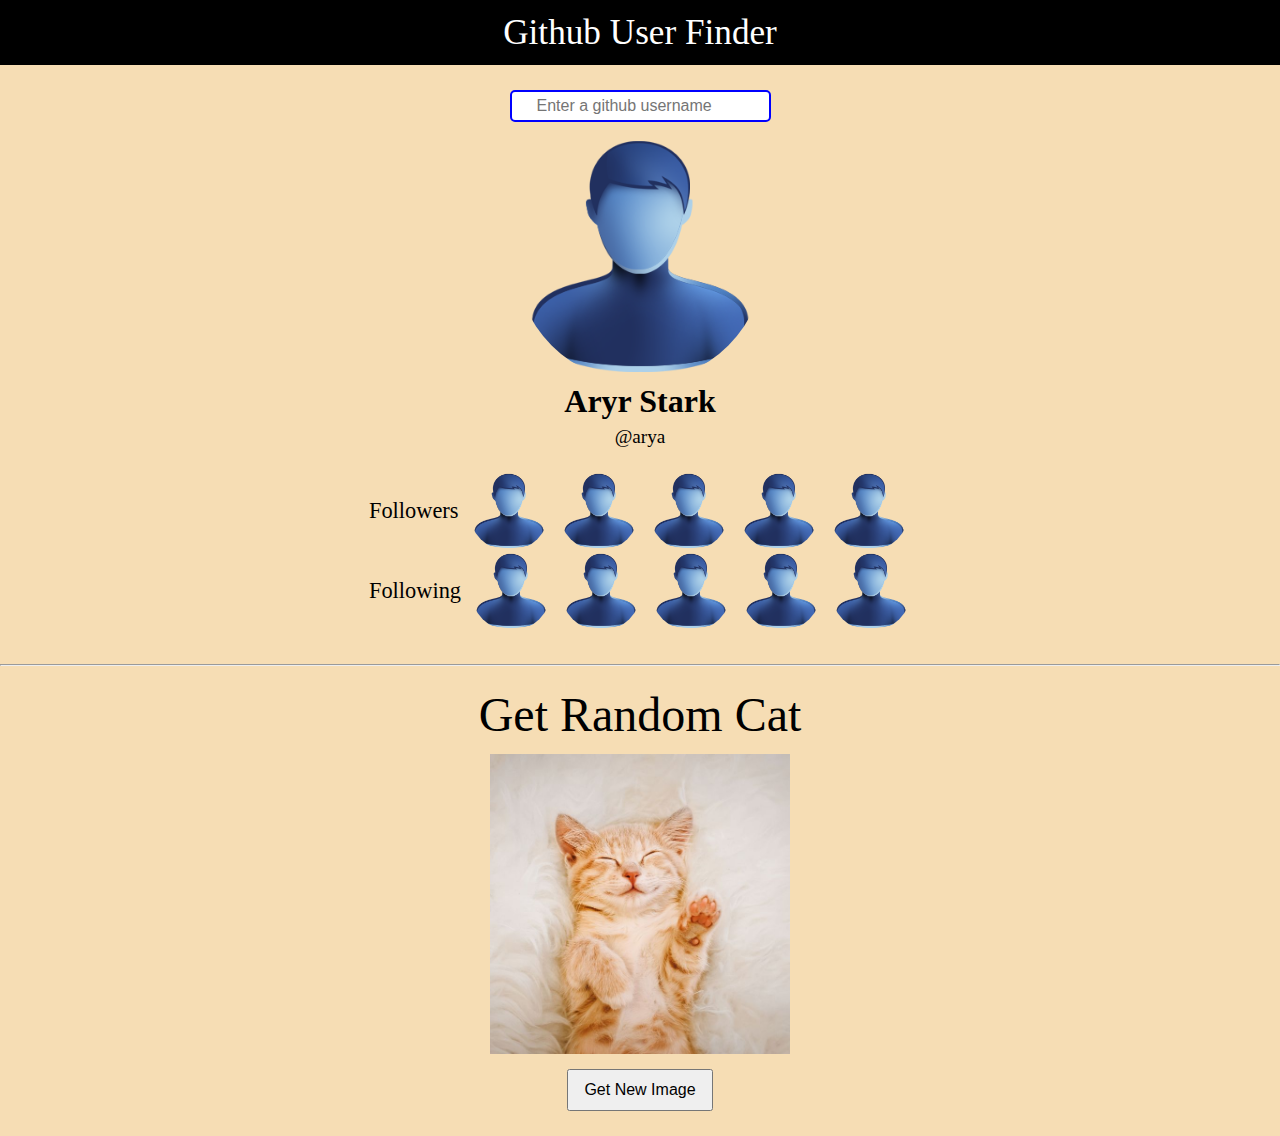
<file: block-BJaajt/code/index.html>
<!DOCTYPE html>
<html lang="en">
<head>
    <meta charset="UTF-8">
    <meta http-equiv="X-UA-Compatible" content="IE=edge">
    <meta name="viewport" content="width=device-width, initial-scale=1.0">
    <title>Fetching Data</title>
    <!-- CSS -->
    <link rel="stylesheet" href="style.css" />
</head>
<body>
    <header>Github User Finder</header>
    <main>
        <input type="text" placeholder="Enter a github username">
        <div class="info">
            <img src="images/person.png" alt="">
            <h3>Aryr Stark</h3>
            <p>@arya</p>
        </div>
        <div class="details">
            <div class="list">
                <p>Followers</p>
                <ul class="followers">
                    <li>
                        <img src="images/person.png" alt="">
                    </li>
                    <li>
                        <img src="images/person.png" alt="">
                    </li>
                    <li>
                        <img src="images/person.png" alt="">
                    </li>
                    <li>
                        <img src="images/person.png" alt="">
                    </li>
                    <li>
                        <img src="images/person.png" alt="">
                    </li>
                </ul>
            </div>
            <div class="list">
                <p>Following</p>
                <ul class="following">
                    <li>
                        <img src="images/person.png" alt="">
                    </li>
                    <li>
                        <img src="images/person.png" alt="">
                    </li>
                    <li>
                        <img src="images/person.png" alt="">
                    </li>
                    <li>
                        <img src="images/person.png" alt="">
                    </li>
                    <li>
                        <img src="images/person.png" alt="">
                    </li>
                </ul>
            </div>
        </div>  
    </main>
    <hr />
    <div class="cats">
        <h3>Get Random Cat</h3>
        <img src="images/cat.jpeg" alt="">
        <button>Get New Image</button>
    </div>
    <script src="./index.js"></script>
</body>
</html>
</file>
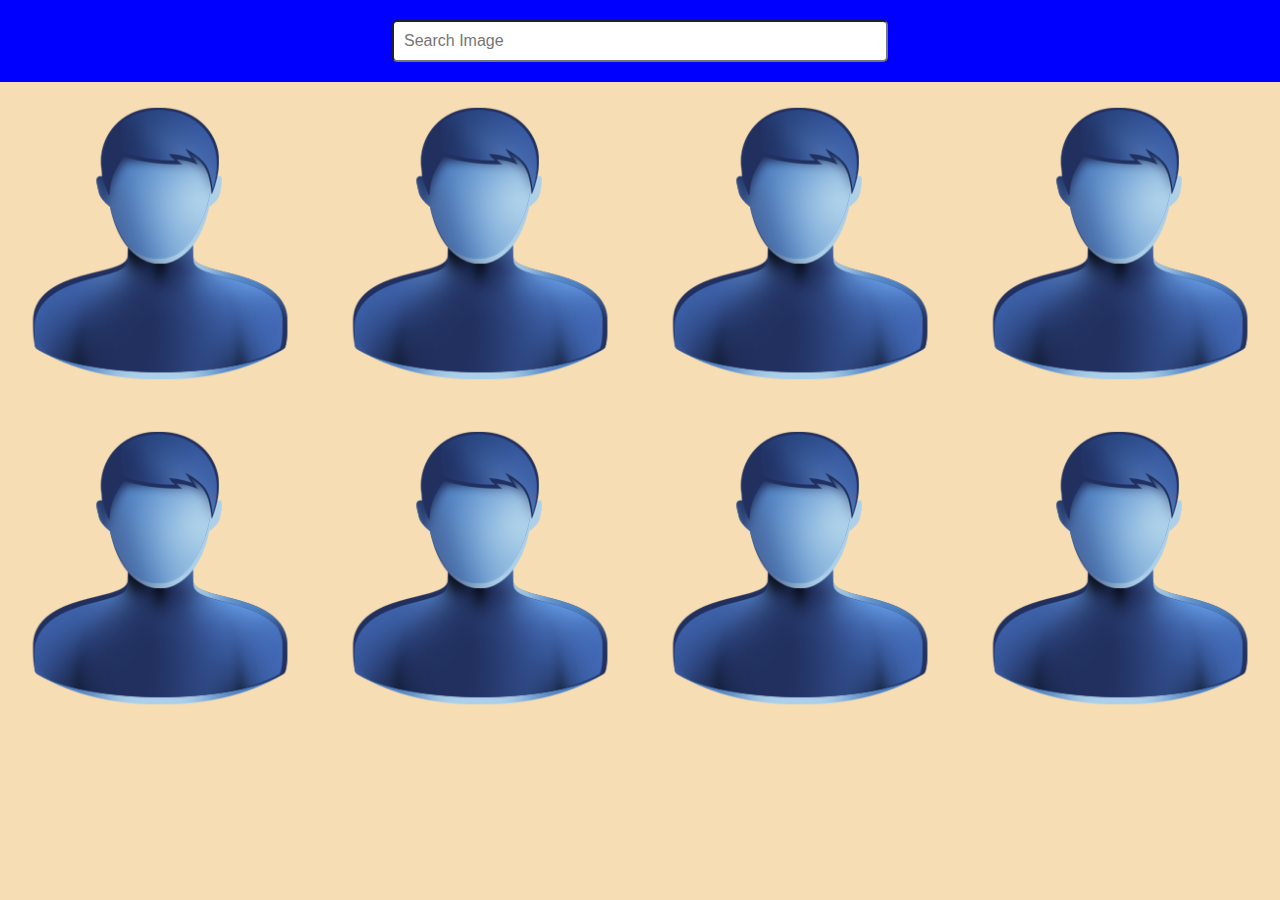
<file: block-BJaaju/code/index.html>
<!DOCTYPE html>
<html lang="en">
<head>
    <meta charset="UTF-8">
    <meta http-equiv="X-UA-Compatible" content="IE=edge">
    <meta name="viewport" content="width=device-width, initial-scale=1.0">
    <title>Image Search App</title>
    <!-- CSS -->
    <link rel="stylesheet" href="style.css" />
</head>
<body>
    <div class="input">
        <input type="text" placeholder="Search Image">
    </div>
    <div class="img-div">
        <li>
            <img src="img/face-icon-png-4282.png" alt="">
        </li>
        <li>
            <img src="img/face-icon-png-4282.png" alt="">
        </li>
        <li>
            <img src="img/face-icon-png-4282.png" alt="">
        </li>
        <li>
            <img src="img/face-icon-png-4282.png" alt="">
        </li>
        <li>
            <img src="img/face-icon-png-4282.png" alt="">
        </li>
        <li>
            <img src="img/face-icon-png-4282.png" alt="">
        </li>
        <li>
            <img src="img/face-icon-png-4282.png" alt="">
        </li>
        <li>
            <img src="img/face-icon-png-4282.png" alt="">
        </li>
    </div>
    <script src="index.js"></script>
</body>
</html>
</file>
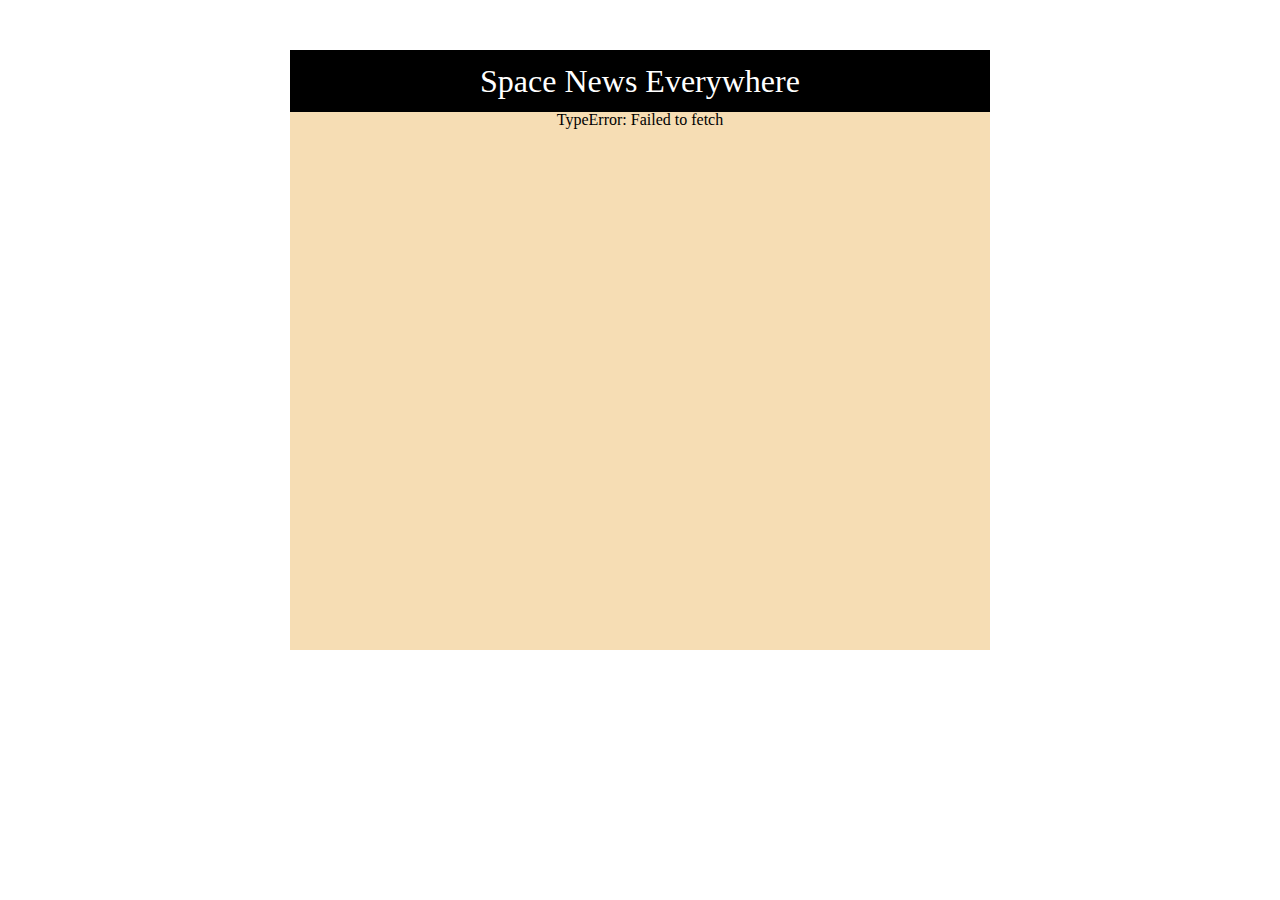
<file: block-BJaajw/code/index.html>
<!DOCTYPE html>
<html lang="en">
<head>
    <meta charset="UTF-8">
    <meta http-equiv="X-UA-Compatible" content="IE=edge">
    <meta name="viewport" content="width=device-width, initial-scale=1.0">
    <title>Fetching Data</title>
    <!-- CSS -->
    <link rel="stylesheet" href="style.css" />
</head>
<body>
    <main>
        <header>Space News Everywhere</header>
        <div class="error-message"></div>
        <div class="main">
            <select name="" id="options" >
                <option value="">Select a news source</option>
                <!--
                <option value="css">css</option>
                -->
            </select>
            <div class="news">
                <!--
                <section>
                    <img src="./img/face-icon-png-4282.png" alt="">
                    <div>
                        <h2>prabhat</h2>
                        <p>i have to study</p>
                        <a href="https://api.spaceflightnewsapi.net/v3/articles?_limit=30">Read More</a>
                    </div>
                </section>
                -->
            </div>
        </div>
    </main>
    <script src="index.js"></script>
</body>
</html>
</file>
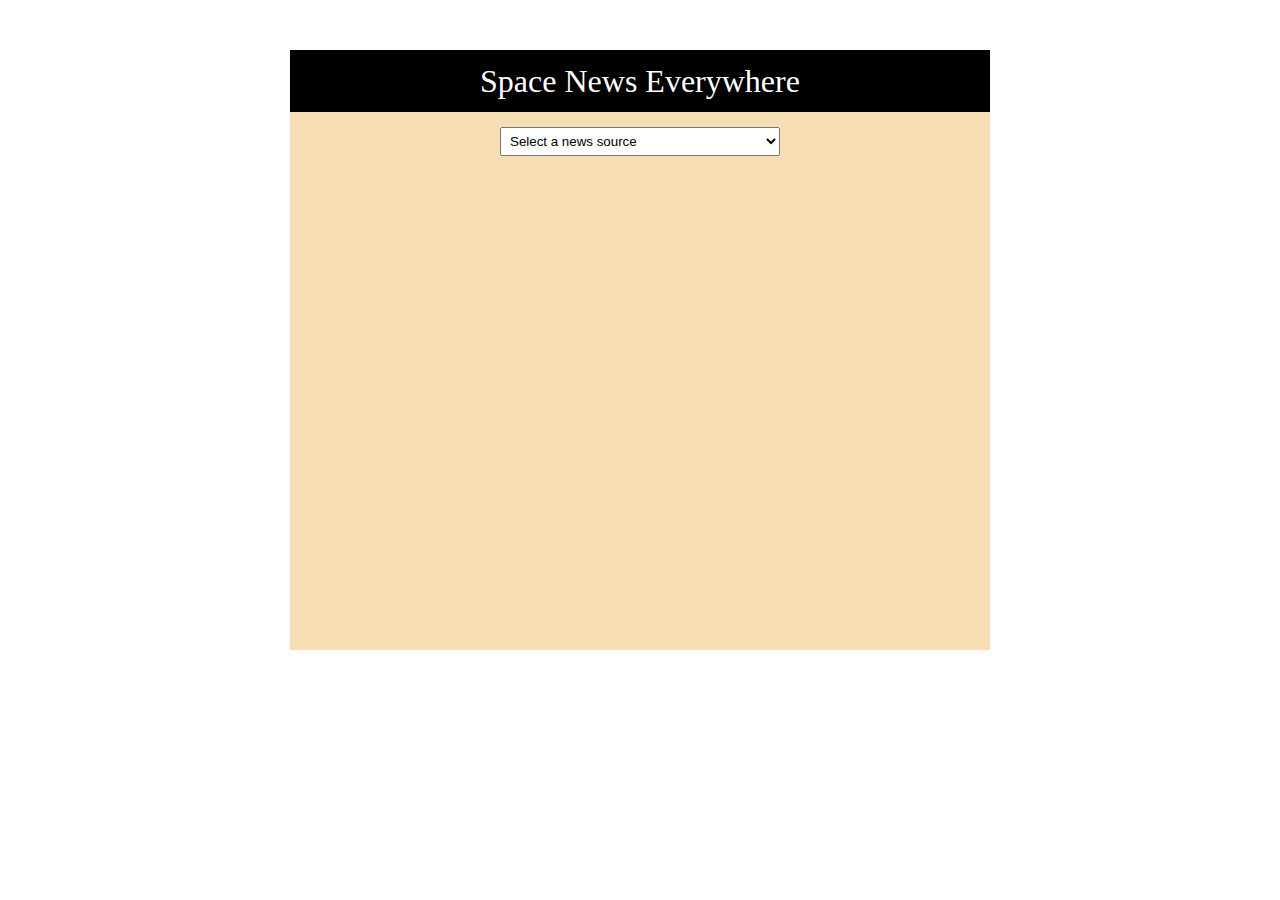
<file: block-BJaake/code/index.html>
<!DOCTYPE html>
<html lang="en">
<head>
    <meta charset="UTF-8">
    <meta http-equiv="X-UA-Compatible" content="IE=edge">
    <meta name="viewport" content="width=device-width, initial-scale=1.0">
    <title>Fetching Data</title>
    <!-- CSS -->
    <link rel="stylesheet" href="style.css" />
</head>
<body>
    <main>
        <header>Space News Everywhere</header>
        <select name="" id="options" >
            <option value="">Select a news source</option>
            <!--
            <option value="css">css</option>
            -->
        </select>
        <div class="news">
            <!--
            <section>
                <img src="./img/face-icon-png-4282.png" alt="">
                <div>
                    <h2>prabhat</h2>
                    <p>i have to study</p>
                    <a href="https://api.spaceflightnewsapi.net/v3/articles?_limit=30">Read More</a>
                </div>
            </section>
            -->
        </div>
    </main>
    <script src="index.js"></script>
</body>
</html>
</file>
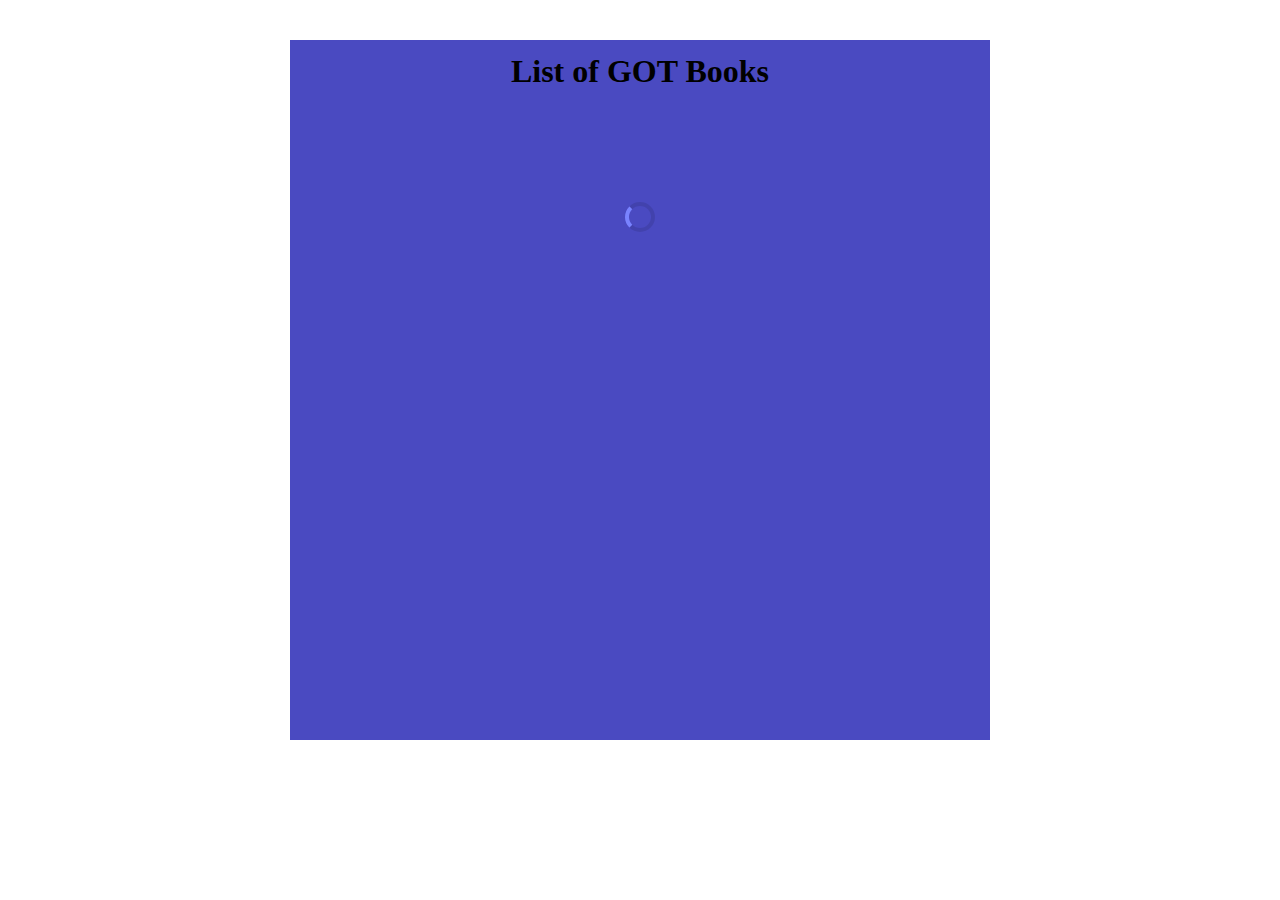
<file: block-BJaakg/code/index.html>
<!DOCTYPE html>
<html lang="en">
<head>
    <meta charset="UTF-8">
    <meta http-equiv="X-UA-Compatible" content="IE=edge">
    <meta name="viewport" content="width=device-width, initial-scale=1.0">
    <title>GOT</title>
    <!-- CSS -->
    <link rel="stylesheet" href="style.css" />
</head>
<body>
    <div class="list-of-book">
        <header>List of GOT Books</header>
        <div class="loadding">

        </div>
        <div class="characters">
            <header class="characters-div">
                <h2>Characters list</h2>
                <p class="button">close</p>
            </header>
            <div class="allcharacters">

            </div>
        </div>
        <div class="all-books">
            <!--
            <div>
                <h2>prabhat</h2>
                <p>pk</p>
                <a href="">show</a>
            </div>
            -->
        </div>
    </div>
    <script src="index.js"></script>
</body>
</html>
</file>
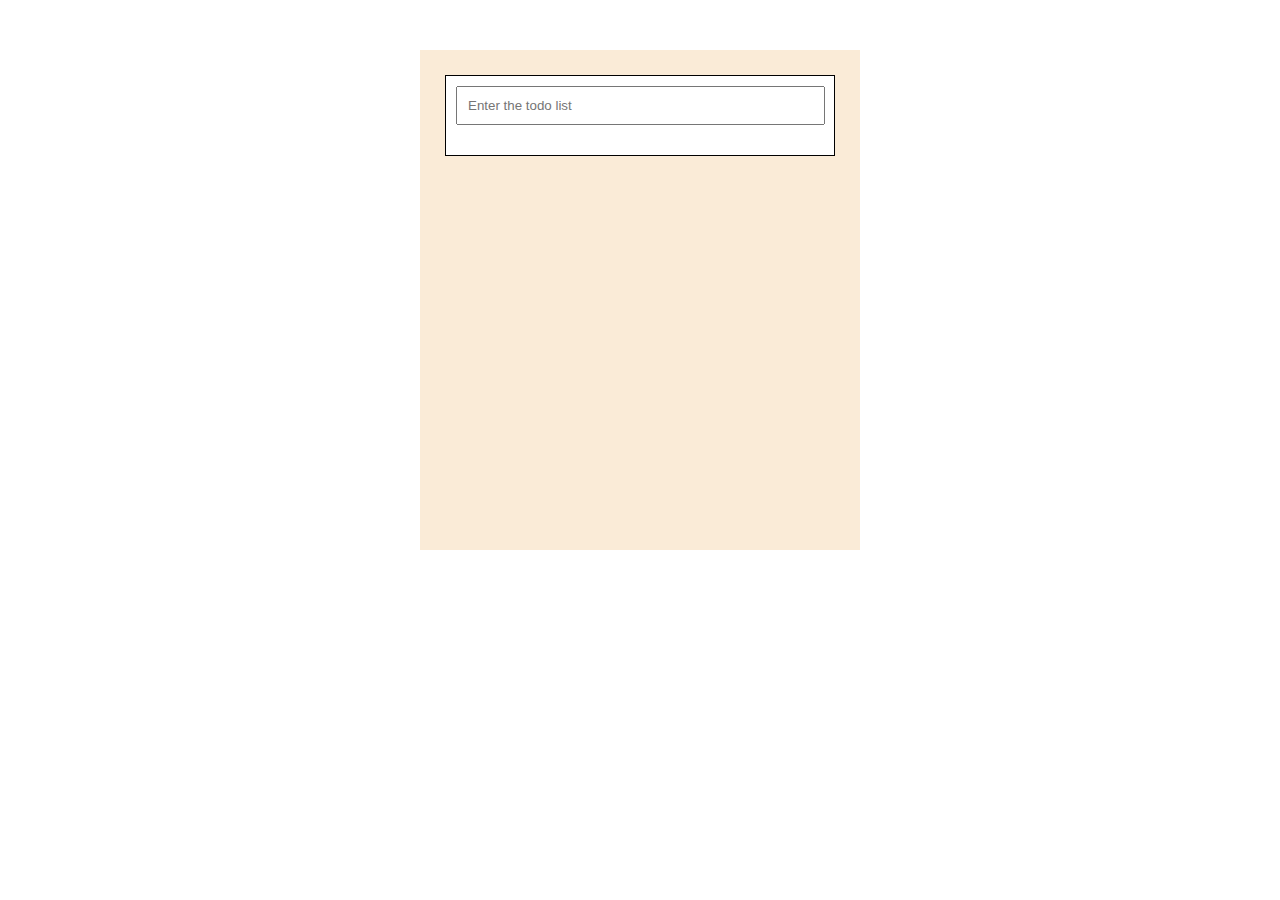
<file: block-BJaakh/code/index.html>
<!DOCTYPE html>
<html lang="en">
  <head>
    <meta charset="UTF-8" />
    <meta name="viewport" content="width=device-width, initial-scale=1.0" />
    <title>TODO Application</title>
    <link rel="stylesheet" href="style.css" />
  </head>
  <body>
      <div class="input">
        <div class="box">
            <input type="text" id="text" placeholder="Enter the todo list">
            <ul class="list-of-todos">
                <li>
                    <input type="checkbox">
                    <p>prabhat</p>
                    <span>X</span>
                </li>
              
            </ul>
        </div>
      </div>
    <script src="index.js"></script>
  </body>
</html>
</file>
<file: block-BJaajt/code/style.css>
/* http://meyerweb.com/eric/tools/css/reset/ 
   v2.0 | 20110126
   License: none (public domain)
*/

html, body, div, span, applet, object, iframe,
h1, h2, h3, h4, h5, h6, p, blockquote, pre,
a, abbr, acronym, address, big, cite, code,
del, dfn, em, img, ins, kbd, q, s, samp,
small, strike, strong, sub, sup, tt, var,
b, u, i, center,
dl, dt, dd, ol, ul, li,
fieldset, form, label, legend,
table, caption, tbody, tfoot, thead, tr, th, td,
article, aside, canvas, details, embed, 
figure, figcaption, footer, header, hgroup, 
menu, nav, output, ruby, section, summary,
time, mark, audio, video {
    margin: 0;
    padding: 0;
    border: 0;
    font-size: 100%;
    font: inherit;
    vertical-align: baseline;
}
/* HTML5 display-role reset for older browsers */
article, aside, details, figcaption, figure, 
footer, header, hgroup, menu, nav, section {
    display: block;
}
body {
    line-height: 1;
}
ol, ul {
    list-style: none;
}
blockquote, q {
    quotes: none;
}
blockquote:before, blockquote:after,
q:before, q:after {
    content: '';
    content: none;
}
table {
    border-collapse: collapse;
    border-spacing: 0;
}


/* My Resets */
*, *::before, *::after{
    box-sizing: border-box;
}

html {
    background-color: #f6ddb4;
    text-align: center;
}
header{
    background-color: black;
    color: white;
    padding: 15px;
    font-size: 2.2rem;
}
input{
    font-size: 1rem;
    margin-top: 25px;
    padding: 5px 25px;
    border: 2px solid blue;
    border-radius: 5px;
    margin-bottom: 10px;
}
.info img{
    width: 250px;
    height: 250px;
    border-radius: 50%;
}
.info h3{
    font-size: 2rem;
    font-weight: 900;
    margin-bottom: 10px;
}
.info p{
    font-size: 1.2rem;
}
.details{
    display: inline-block;
    margin: 25px auto;
    font-size: 1.4rem;
}
.list {
    display: flex;
    flex-wrap: wrap;
    align-items: center;
}
.list ul {
    display: flex;
    flex-wrap: wrap;
}
.list li{
    width: 80px;
    height: 80px;
    border-radius: 50%;
    margin-left: 10px;
}
.list li img {
    width: 100%;
    height: 100%;
    border-radius: 50%;
}

.cats h3{
    font-size: 3rem;
    margin: 25px auto 15px auto;
}
.cats img {
    width: 300px;
    height: 300px;
    display: block;
    margin: 0 auto;
}
.cats button{
    margin: 15px auto 25px auto;
    padding: 10px 15px;
    font-size: 1rem;
}
</file>
<file: block-BJaaju/code/style.css>
/* http://meyerweb.com/eric/tools/css/reset/ 
   v2.0 | 20110126
   License: none (public domain)
*/

html, body, div, span, applet, object, iframe,
h1, h2, h3, h4, h5, h6, p, blockquote, pre,
a, abbr, acronym, address, big, cite, code,
del, dfn, em, img, ins, kbd, q, s, samp,
small, strike, strong, sub, sup, tt, var,
b, u, i, center,
dl, dt, dd, ol, ul, li,
fieldset, form, label, legend,
table, caption, tbody, tfoot, thead, tr, th, td,
article, aside, canvas, details, embed, 
figure, figcaption, footer, header, hgroup, 
menu, nav, output, ruby, section, summary,
time, mark, audio, video {
    margin: 0;
    padding: 0;
    border: 0;
    font-size: 100%;
    font: inherit;
    vertical-align: baseline;
}
/* HTML5 display-role reset for older browsers */
article, aside, details, figcaption, figure, 
footer, header, hgroup, menu, nav, section {
    display: block;
}
body {
    line-height: 1;
}
ol, ul {
    list-style: none;
}
blockquote, q {
    quotes: none;
}
blockquote:before, blockquote:after,
q:before, q:after {
    content: '';
    content: none;
}
table {
    border-collapse: collapse;
    border-spacing: 0;
}


/* My Resets */
*, *::before, *::after{
    box-sizing: border-box;
}

html {
    background-color: #f6ddb4;
    text-align: center;
}
.input{
    background-color: blue;
    padding: 20px;
}
input{
    padding: 10px;
    font-size: 1rem;
    width: 40%;
    border-radius: 5px;
}
.img-div{
    display: flex;
    flex-wrap: wrap;
    justify-content: space-around;
    font-size: 0;
}
.img-div li{
    text-decoration: none;
    width: 23%;
    margin: 15px auto;
}
.img-div img{
    width: 100%;
    height: 100%;
}
</file>
<file: block-BJaajw/code/style.css>
/* http://meyerweb.com/eric/tools/css/reset/ 
   v2.0 | 20110126
   License: none (public domain)
*/

html, body, div, span, applet, object, iframe,
h1, h2, h3, h4, h5, h6, p, blockquote, pre,
a, abbr, acronym, address, big, cite, code,
del, dfn, em, img, ins, kbd, q, s, samp,
small, strike, strong, sub, sup, tt, var,
b, u, i, center,
dl, dt, dd, ol, ul, li,
fieldset, form, label, legend,
table, caption, tbody, tfoot, thead, tr, th, td,
article, aside, canvas, details, embed, 
figure, figcaption, footer, header, hgroup, 
menu, nav, output, ruby, section, summary,
time, mark, audio, video {
    margin: 0;
    padding: 0;
    border: 0;
    font-size: 100%;
    font: inherit;
    vertical-align: baseline;
}
/* HTML5 display-role reset for older browsers */
article, aside, details, figcaption, figure, 
footer, header, hgroup, menu, nav, section {
    display: block;
}
body {
    line-height: 1;
}
ol, ul {
    list-style: none;
}
blockquote, q {
    quotes: none;
}
blockquote:before, blockquote:after,
q:before, q:after {
    content: '';
    content: none;
}
table {
    border-collapse: collapse;
    border-spacing: 0;
}


/* My Resets */
*, *::before, *::after{
    box-sizing: border-box;
}
main {
    margin: auto;
    width: 700px;
    background-color: #f6ddb4;
    text-align: center;
    height: 600px;
    overflow-y: scroll;
    margin-top: 50px;
}
header{
    font-size: 2rem;
    background-color: black;
    color: white;
    padding: 15px;
}
select{
    width: 40%;
    margin: 15px;
    padding: 5px;
}
section{
    display: flex;
    flex-wrap: wrap;
    align-items: center;
    text-align: start;
    padding: 10px;
    justify-content: space-between;
}
section img {
    width: 40%;
    /*
    height: 250px;
    */
    object-fit: cover;
}
section div{
    width: 55%;
}
section h2{
    display: inline-block;
    text-transform: uppercase;
    padding: 5px 10px;
    background-color: #367e7f;
    border-radius: 15px;
    color: white;
}
section p{
    margin: 15px 0px;
    font-weight: 700;
    color: black;
}
section a{
    text-decoration: none;
    text-align: end;
    display: inline-block;
    background-color: black;
    color: white;
    padding: 5px 10px;
}

/* donut spinner */
@keyframes donut-spin {
    0% {
      transform: rotate(0deg);
    }
    100% {
      transform: rotate(360deg);
    }
  }
  
  .donut {
    display: inline-block;
    border: 4px solid rgba(0, 0, 0, 0.1);
    border-left-color: #7983ff;
    border-radius: 50%;
    width: 30px;
    height: 30px;
    animation: donut-spin 1.2s linear infinite;
  }
</file>
<file: block-BJaake/code/style.css>
/* http://meyerweb.com/eric/tools/css/reset/ 
   v2.0 | 20110126
   License: none (public domain)
*/

html, body, div, span, applet, object, iframe,
h1, h2, h3, h4, h5, h6, p, blockquote, pre,
a, abbr, acronym, address, big, cite, code,
del, dfn, em, img, ins, kbd, q, s, samp,
small, strike, strong, sub, sup, tt, var,
b, u, i, center,
dl, dt, dd, ol, ul, li,
fieldset, form, label, legend,
table, caption, tbody, tfoot, thead, tr, th, td,
article, aside, canvas, details, embed, 
figure, figcaption, footer, header, hgroup, 
menu, nav, output, ruby, section, summary,
time, mark, audio, video {
    margin: 0;
    padding: 0;
    border: 0;
    font-size: 100%;
    font: inherit;
    vertical-align: baseline;
}
/* HTML5 display-role reset for older browsers */
article, aside, details, figcaption, figure, 
footer, header, hgroup, menu, nav, section {
    display: block;
}
body {
    line-height: 1;
}
ol, ul {
    list-style: none;
}
blockquote, q {
    quotes: none;
}
blockquote:before, blockquote:after,
q:before, q:after {
    content: '';
    content: none;
}
table {
    border-collapse: collapse;
    border-spacing: 0;
}


/* My Resets */
*, *::before, *::after{
    box-sizing: border-box;
}
main {
    margin: auto;
    width: 700px;
    background-color: #f6ddb4;
    text-align: center;
    height: 600px;
    overflow-y: scroll;
    margin-top: 50px;
}
header{
    font-size: 2rem;
    background-color: black;
    color: white;
    padding: 15px;
}
select{
    width: 40%;
    margin: 15px;
    padding: 5px;
}
section{
    display: flex;
    flex-wrap: wrap;
    align-items: center;
    text-align: start;
    padding: 10px;
    justify-content: space-between;
}
section img {
    width: 40%;
    /*
    height: 250px;
    */
    object-fit: cover;
}
section div{
    width: 55%;
}
section h2{
    display: inline-block;
    text-transform: uppercase;
    padding: 5px 10px;
    background-color: #367e7f;
    border-radius: 15px;
    color: white;
}
section p{
    margin: 15px 0px;
    font-weight: 700;
    color: black;
}
section a{
    text-decoration: none;
    text-align: end;
    display: inline-block;
    background-color: black;
    color: white;
    padding: 5px 10px;
}
</file>
<file: block-BJaakg/code/style.css>
/* http://meyerweb.com/eric/tools/css/reset/ 
   v2.0 | 20110126
   License: none (public domain)
*/

html, body, div, span, applet, object, iframe,
h1, h2, h3, h4, h5, h6, p, blockquote, pre,
a, abbr, acronym, address, big, cite, code,
del, dfn, em, img, ins, kbd, q, s, samp,
small, strike, strong, sub, sup, tt, var,
b, u, i, center,
dl, dt, dd, ol, ul, li,
fieldset, form, label, legend,
table, caption, tbody, tfoot, thead, tr, th, td,
article, aside, canvas, details, embed, 
figure, figcaption, footer, header, hgroup, 
menu, nav, output, ruby, section, summary,
time, mark, audio, video {
    margin: 0;
    padding: 0;
    border: 0;
    font-size: 100%;
    font: inherit;
    vertical-align: baseline;
}
/* HTML5 display-role reset for older browsers */
article, aside, details, figcaption, figure, 
footer, header, hgroup, menu, nav, section {
    display: block;
}
body {
    line-height: 1;
}
ol, ul {
    list-style: none;
}
blockquote, q {
    quotes: none;
}
blockquote:before, blockquote:after,
q:before, q:after {
    content: '';
    content: none;
}
table {
    border-collapse: collapse;
    border-spacing: 0;
}


/* My Resets */
*, *::before, *::after{
    box-sizing: border-box;
}

html{
    text-align: center;
}
.list-of-book{
    margin: auto;
    margin-top: 40px;
    width: 700px;
    background-color: rgb(74, 74, 193);
    height: 700px;
    overflow-y: scroll;
    position: relative;
}
header{
    padding: 15px;
    font-weight: 700;
    font-size: 2rem;
}
.all-books{
    display: flex;
    flex-wrap: wrap;
    padding: 5px;
}
.characters{
    display: none;
    position: fixed;
    z-index: 99;
    background-color: red;
    left: 0;
    right: 0;
    bottom: 0;
    top: 0;
    margin: auto;
    margin-top: 40px;
    width: 700px;
    height: 700px;
    overflow-y: scroll;
}
.characters h2{
    font-weight: 700;
    font-size: 2rem;
}
.characters p{
    color: white;
    font-size: 500;
    font-size: 1.4rem;
}
.characters-div{
    display: flex;
    flex-wrap: wrap;
    align-items: center;
    justify-content: space-between;
    padding: 15px;
}
.characters .allcharacters div {
    border: 1px solid white;
    color: white;
    padding: 5px;
    margin: 2px 10px;
    text-align: left;
}

.all-books div{
    background-color: white;
    width: 50%;
    border: 2px dotted red;
    padding: 25px 15px;
}
.all-books div h2{
    font-size: 1.8rem;
    font-weight: 600;
    padding-bottom: 30px;
}
.all-books div p{
    font-size: 1.5rem;
    font-weight: 500;
    padding-bottom: 20px;
}
.all-books div button{
    background-color: black;
    padding: 5px 10px;
    border-radius: 15px;
    color: white;
    text-decoration: none;
    border: 0px;
}

/* donut spinner */
@keyframes donut-spin {
    0% {
      transform: rotate(0deg);
    }
    100% {
      transform: rotate(360deg);
    }
  }
  
  .donut {
    display: inline-block;
    border: 4px solid rgba(0, 0, 0, 0.1);
    border-left-color: #7983ff;
    border-radius: 50%;
    width: 30px;
    height: 30px;
    animation: donut-spin 1.2s linear infinite;
    margin-top: 100px;
  }
</file>
<file: block-BJaakh/code/style.css>
/* http://meyerweb.com/eric/tools/css/reset/ 
   v2.0 | 20110126
   License: none (public domain)
*/

html, body, div, span, applet, object, iframe,
h1, h2, h3, h4, h5, h6, p, blockquote, pre,
a, abbr, acronym, address, big, cite, code,
del, dfn, em, img, ins, kbd, q, s, samp,
small, strike, strong, sub, sup, tt, var,
b, u, i, center,
dl, dt, dd, ol, ul, li,
fieldset, form, label, legend,
table, caption, tbody, tfoot, thead, tr, th, td,
article, aside, canvas, details, embed, 
figure, figcaption, footer, header, hgroup, 
menu, nav, output, ruby, section, summary,
time, mark, audio, video {
    margin: 0;
    padding: 0;
    border: 0;
    font-size: 100%;
    font: inherit;
    vertical-align: baseline;
}
/* HTML5 display-role reset for older browsers */
article, aside, details, figcaption, figure, 
footer, header, hgroup, menu, nav, section {
    display: block;
}
body {
    line-height: 1;
}
ol, ul {
    list-style: none;
}
blockquote, q {
    quotes: none;
}
blockquote:before, blockquote:after,
q:before, q:after {
    content: '';
    content: none;
}
table {
    border-collapse: collapse;
    border-spacing: 0;
}


/* My Resets */
*, *::before, *::after{
    box-sizing: border-box;
}

.input{
    margin: auto;
    margin-top: 50px;
    width: 440px;
    background-color: antiquewhite;
    height: 500px;
    padding: 25px;
}
.box{
    border: 1px solid black;
    background: white;
}
#text{
    margin: 10px;
    width: 95%;
    padding: 10px;
}
.list-of-todos{
    width: 95%;
    padding: 10px;
}
.list-of-todos li{
    display: flex;
    margin-bottom: 20px;
}
.list-of-todos li p{
    padding: 0px 25px;
}
</file>
